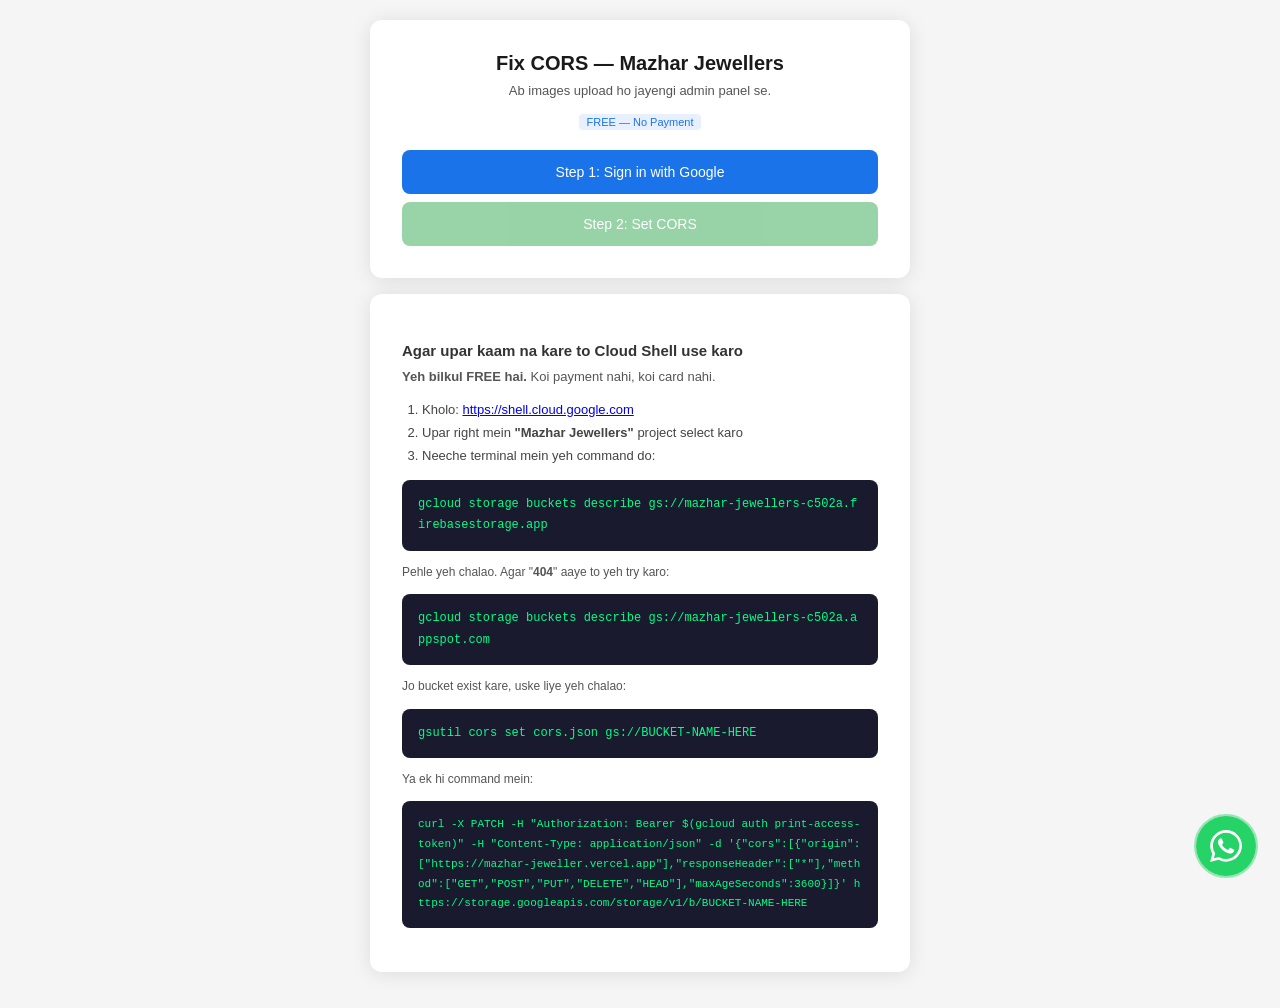
<file: fix-cors.html>
<!DOCTYPE html>
<html>
<head>
<title>Fix CORS - Mazhar Jewellers</title>
<meta name="google-site-verification" content="c40zIueZWCKvZMRkUnQTcPVLAjdcU9Xo4SKm0TR_o40" />
<style>
*{margin:0;padding:0;box-sizing:border-box}
body{font-family:Arial,sans-serif;background:#f5f5f5;display:flex;flex-direction:column;align-items:center;justify-content:center;min-height:100vh;padding:20px}
.card{background:#fff;border-radius:12px;padding:32px;max-width:540px;width:100%;box-shadow:0 2px 20px rgba(0,0,0,.1);margin-bottom:16px}
h1{font-size:20px;margin-bottom:6px;color:#1a1a1a}
h2{font-size:15px;margin:16px 0 8px;color:#333}
p{font-size:13px;color:#555;margin-bottom:10px;line-height:1.6}
.small{font-size:12px;color:#888}
.btn{display:block;padding:14px 24px;border:none;border-radius:8px;font-size:14px;cursor:pointer;transition:.2s;font-weight:500;width:100%;text-align:center}
.btn-primary{background:#1a73e8;color:#fff}
.btn-primary:hover{background:#1557b0}
.btn-success{background:#34a853;color:#fff}
.btn:disabled{opacity:.5;cursor:not-allowed}
#status{margin-top:14px;padding:12px;border-radius:8px;display:none;font-size:13px;word-break:break-all}
#status.show{display:block}
#status.loading{background:#e8f0fe;color:#1a73e8}
#status.success{background:#e6f4ea;color:#1e7e34}
#status.error{background:#fce8e6;color:#c5221f}
ol{text-align:left;font-size:13px;color:#444;margin:10px 0 12px 20px;line-height:1.8}
.box{background:#1a1a2e;color:#00ff88;border-radius:8px;padding:14px 16px;margin:12px 0;text-align:left;font-size:12px;font-family:monospace;word-break:break-all;line-height:1.8}
.tag{display:inline-block;background:#e8f0fe;color:#1a73e8;font-size:11px;padding:2px 8px;border-radius:4px;font-weight:500;margin-bottom:8px}
</style>
</head>
<body>

<div class="card" style="text-align:center">
  <h1>Fix CORS — Mazhar Jewellers</h1>
  <p>Ab images upload ho jayengi admin panel se.</p>
  
  <div class="tag">FREE — No Payment</div>
  
  <button class="btn btn-primary" id="authBtn" onclick="handleAuth()" style="margin-top:12px">
    Step 1: Sign in with Google
  </button>
  <div style="height:8px"></div>
  <button class="btn btn-success" id="corsBtn" onclick="setCORS()" disabled>
    Step 2: Set CORS
  </button>
  <div id="status"></div>
</div>

<div class="card" style="text-align:left">
  <h2>Agar upar kaam na kare to Cloud Shell use karo</h2>
  <p><b>Yeh bilkul FREE hai.</b> Koi payment nahi, koi card nahi.</p>
  <ol>
    <li>Kholo: <a href="https://shell.cloud.google.com" target="_blank">https://shell.cloud.google.com</a></li>
    <li>Upar right mein <b>"Mazhar Jewellers"</b> project select karo</li>
    <li>Neeche terminal mein yeh command do:</li>
  </ol>
  <div class="box">
gcloud storage buckets describe gs://mazhar-jewellers-c502a.firebasestorage.app
  </div>
  <p style="font-size:12px">Pehle yeh chalao. Agar "<b>404</b>" aaye to yeh try karo:</p>
  <div class="box">
gcloud storage buckets describe gs://mazhar-jewellers-c502a.appspot.com
  </div>
  <p style="font-size:12px">Jo bucket exist kare, uske liye yeh chalao:</p>
  <div class="box">
gsutil cors set cors.json gs://BUCKET-NAME-HERE
  </div>
  <p style="font-size:12px">Ya ek hi command mein:</p>
  <div class="box" style="font-size:11px">
curl -X PATCH -H "Authorization: Bearer $(gcloud auth print-access-token)" -H "Content-Type: application/json" -d '{"cors":[{"origin":["https://mazhar-jeweller.vercel.app"],"responseHeader":["*"],"method":["GET","POST","PUT","DELETE","HEAD"],"maxAgeSeconds":3600}]}' https://storage.googleapis.com/storage/v1/b/BUCKET-NAME-HERE
  </div>
</div>

<script src="https://accounts.google.com/gsi/client"></script>
<script>
var BUCKETS = [
  'mazhar-jewellers-c502a.firebasestorage.app',
  'mazhar-jewellers-c502a.appspot.com'
];
var SCOPES = 'https://www.googleapis.com/auth/devstorage.full_control';
var accessToken = null;

function handleAuth() {
  var btn = document.getElementById('authBtn');
  btn.disabled = true;
  btn.textContent = 'Signing in...';
  setStatus('Opening sign-in...', 'loading');
  try {
    var client = google.accounts.oauth2.initTokenClient({
      client_id: '516909002122-6cc9d844506486827aec73.apps.googleusercontent.com',
      scope: SCOPES,
      callback: function(resp) {
        if (resp && resp.access_token) {
          accessToken = resp.access_token;
          document.getElementById('authBtn').textContent = 'Signed in ✓';
          document.getElementById('corsBtn').disabled = false;
          setStatus('Signed in! Click "Set CORS"', 'success');
        } else {
          document.getElementById('authBtn').disabled = false;
          document.getElementById('authBtn').textContent = 'Step 1: Sign in with Google';
          setStatus('Sign-in failed. Use Cloud Shell method below.', 'error');
        }
      },
      error_callback: function() {
        document.getElementById('authBtn').disabled = false;
        document.getElementById('authBtn').textContent = 'Step 1: Sign in with Google';
        setStatus('Sign-in failed. Use Cloud Shell method below.', 'error');
      }
    });
    client.requestAccessToken();
  } catch(e) {
    document.getElementById('authBtn').disabled = false;
    document.getElementById('authBtn').textContent = 'Step 1: Sign in with Google';
    setStatus('Use Cloud Shell method below.', 'error');
  }
}

function setCORS() {
  if (!accessToken) { setStatus('Sign in first', 'error'); return; }
  var btn = document.getElementById('corsBtn');
  btn.disabled = true;
  btn.textContent = 'Checking buckets...';
  setStatus('Trying to find your storage bucket...', 'loading');
  
  tryBucket(0);
}

function tryBucket(idx) {
  if (idx >= BUCKETS.length) {
    setStatus('Could not find your bucket. Use Cloud Shell method below.<br><br>Run: <b>gcloud storage buckets list</b> in Cloud Shell to find your bucket name.', 'error');
    document.getElementById('corsBtn').disabled = false;
    document.getElementById('corsBtn').textContent = 'Set CORS';
    return;
  }
  
  var bucket = BUCKETS[idx];
  setStatus('Trying bucket: ' + bucket + '...', 'loading');
  
  fetch('https://storage.googleapis.com/storage/v1/b/' + bucket, {
    method: 'GET',
    headers: { 'Authorization': 'Bearer ' + accessToken }
  }).then(function(res) {
    if (res.ok) {
      applyCORS(bucket);
    } else if (res.status === 404) {
      tryBucket(idx + 1);
    } else {
      return res.json().then(function(d) {
        throw new Error((d.error && d.error.message) || 'Status ' + res.status);
      });
    }
  }).catch(function(err) {
    setStatus('Error: ' + err.message + '<br><br>Use Cloud Shell method below.', 'error');
    document.getElementById('corsBtn').disabled = false;
    document.getElementById('corsBtn').textContent = 'Set CORS';
  });
}

function applyCORS(bucket) {
  var btn = document.getElementById('corsBtn');
  btn.textContent = 'Setting CORS on ' + bucket + '...';
  setStatus('Found bucket! Applying CORS...', 'loading');

  fetch('https://storage.googleapis.com/storage/v1/b/' + bucket, {
    method: 'PATCH',
    headers: {
      'Authorization': 'Bearer ' + accessToken,
      'Content-Type': 'application/json'
    },
    body: JSON.stringify({
      cors: [{
        origin: ['https://mazhar-jeweller.vercel.app'],
        method: ['GET', 'POST', 'PUT', 'DELETE', 'HEAD'],
        responseHeader: ['*'],
        maxAgeSeconds: 3600
      }]
    })
  }).then(function(res) {
    if (res.ok) {
      setStatus('CORS set successfully on: <b>' + bucket + '</b> ✅<br><br>Ab admin panel mein jaao aur images upload karo!', 'success');
      btn.textContent = 'Done ✓';
      btn.className = 'btn btn-success';
      return res;
    }
    return res.json().then(function(d) { throw new Error((d.error && d.error.message) || 'Failed'); });
  }).catch(function(err) {
    setStatus('Error: ' + err.message + '<br><br>Try Cloud Shell method below.', 'error');
    btn.disabled = false;
    btn.textContent = 'Set CORS';
  });
}

function setStatus(msg, type) {
  var el = document.getElementById('status');
  el.innerHTML = msg;
  el.className = 'show ' + type;
}
</script>
<script src="whatsapp-float.js"></script>
</body>
</html>
</file>
